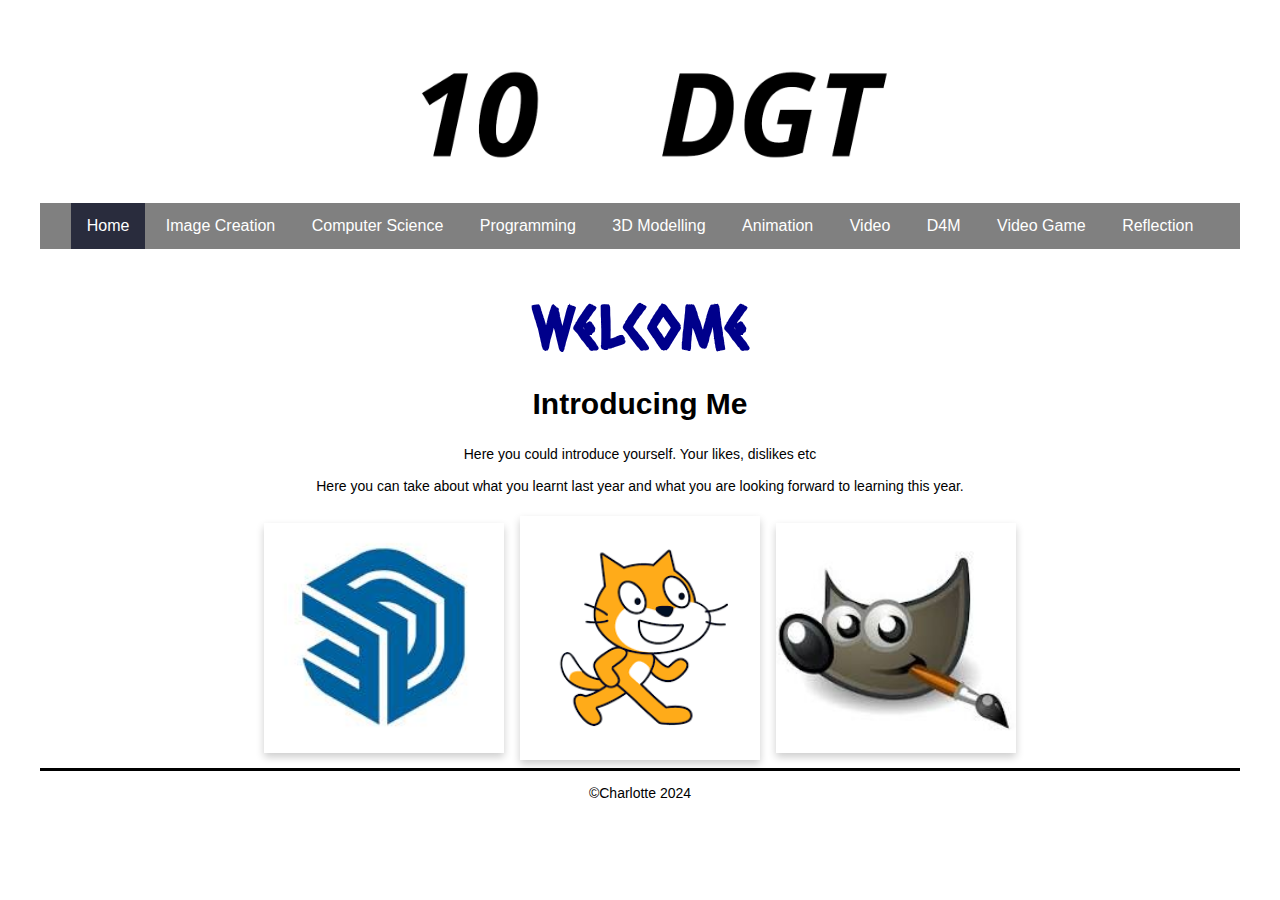
<file: index.html>
<!DOCTYPE html>
<html>
  <head>
    <meta charset="utf-8">
    <meta name="viewport" content="width=device-width">
    <title>You should change this on every page</title>
    <link href="css/style.css" rel="stylesheet" type="text/css" />
    <!-- The relates to the Google Font used in h1 -->
    <link href='https://fonts.googleapis.com/css?family=Caesar Dressing' rel='stylesheet'>
    <div class="header">
      <img src="images/1.png">
    </div>
  </head>
  <div class="wrapper">
    <body>
      <!-- The Nav Bar goes here -->
      <nav>
        <ul>
          <li id='active'><a href="index.html">Home</a></li>
          <li><a href="imagecreation.html">Image Creation</a></li>
          <li><a href="computerscience.html">Computer Science</a></li>
          <li><a href="programming.html">Programming</a></li>
          <li><a href="3dmodelling.html">3D Modelling</a></li>
          <li><a href="animation.html">Animation</a></li>
          <li><a href="videoaudio.html">Video</a></li>
          <li><a href="designformanufacturing.html">D4M</a></li>
          <li><a href="videogame.html">Video Game</a></li>
          <li><a href="reflection.html">Reflection</a></li>
        </ul>
    </nav>
    <main>
      <!-- page heading- add name here! -->
      <h1>Welcome</h1>
      <h2>Introducing Me</h2>
      <!-- now the Information text box-->
      <div class=information>
        <p>
            Here you could introduce yourself. Your likes, dislikes etc <br><br>
            Here you can take about what you learnt last year and what you are looking forward to learning this year. 
        </p>  
      </div>   
        <!-- This is the container for all the images you want to add- it's a flexbox so add as many as you want -->
      <div class='container'>
        <!-- item 1 starts here-->
        <div class='item'>
          <a href="0.html"><img src="images/download.png"></a>       
        </div> 
        <!-- end of item 1 -->    
        <!-- item 2 starts here-->
        <div class='item'>
          <a href="sc.html"><img src="images/images.png"></a>      
        </div> 
        <!-- end of item 2 -->    
        <!-- item 3 starts here-->
        <div class='item'>
        <a href="gimp.html"><img src="images/gimp.png"></a>     
</div>  
        <!-- end of item 3 -->
        <!-- item 4 starts here-->
             <!-- item 5 starts here-->
        
        <!-- end of item 8 -->
      </div>
    </main>  
    <footer>
      <p>&#169;Charlotte 2024</p>
    </footer>
  </body>
</html>
</file>
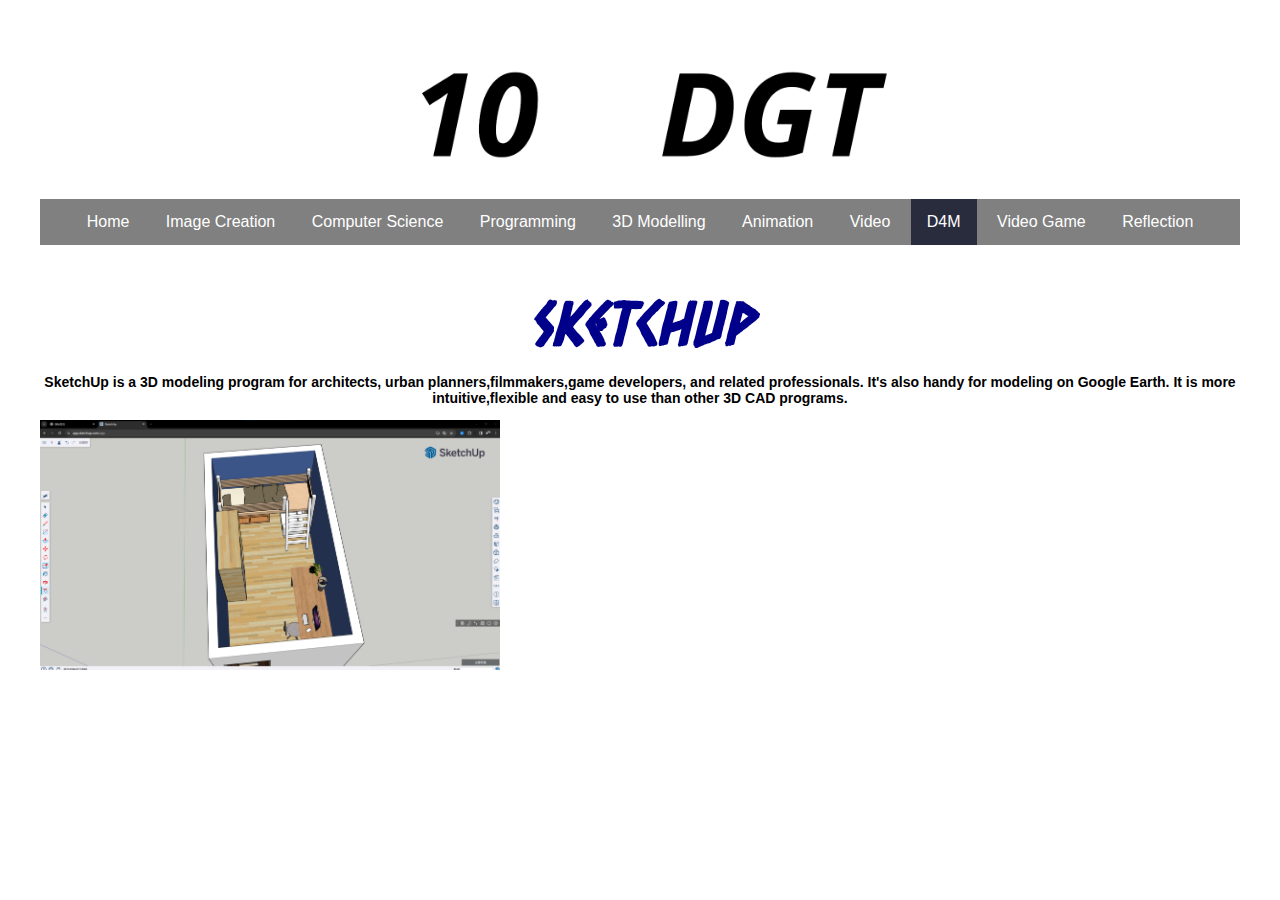
<file: 0.html>
<html>
  <head>
    <meta charset="utf-8">
    <meta name="viewport" content="width=device-width">
    <title>Home</title>
    <link href="css/style.css" rel="stylesheet" type="text/css" />
    <!-- The relates to the Google Font used in h1 -->
    <link href='https://fonts.googleapis.com/css?family=Caesar Dressing' rel='stylesheet'>
    <div class="header">
    <img src="images/1.png">
    </div>
  </head>
  <div class="wrapper">
    <body>
      <!-- The Nav Bar goes here -->
      <nav>
        <ul>
          <li><a href="index.html">Home</a></li>
          <li><a href="imagecreation.html">Image Creation</a></li>
          <li><a href="computerscience.html">Computer Science</a></li>
          <li><a href="programming.html">Programming</a></li>
          <li><a href="3dmodelling.html">3D Modelling</a></li>
          <li><a href="animation.html">Animation</a></li>
          <li><a href="videoaudio.html">Video</a></li>
          <li id='active'><a href="designformanufacturing.html">D4M</a></li>
          <li><a href="videogame.html">Video Game</a></li>
          <li><a href="reflection.html">Reflection</a></li>
        </ul>
        <head>
          <h1><em><strong>SketchUp</strong></em></h1>
        </head>
          <body>
                    <strong><p>SketchUp is a 3D modeling program for architects, urban planners,filmmakers,game developers, and related professionals. It's also handy for modeling on Google Earth. It is more intuitive,flexible and easy to use than other 3D CAD programs.</p></strong>
          
          
          <img src="images/sk.png" weight="300" height="250">
</file>
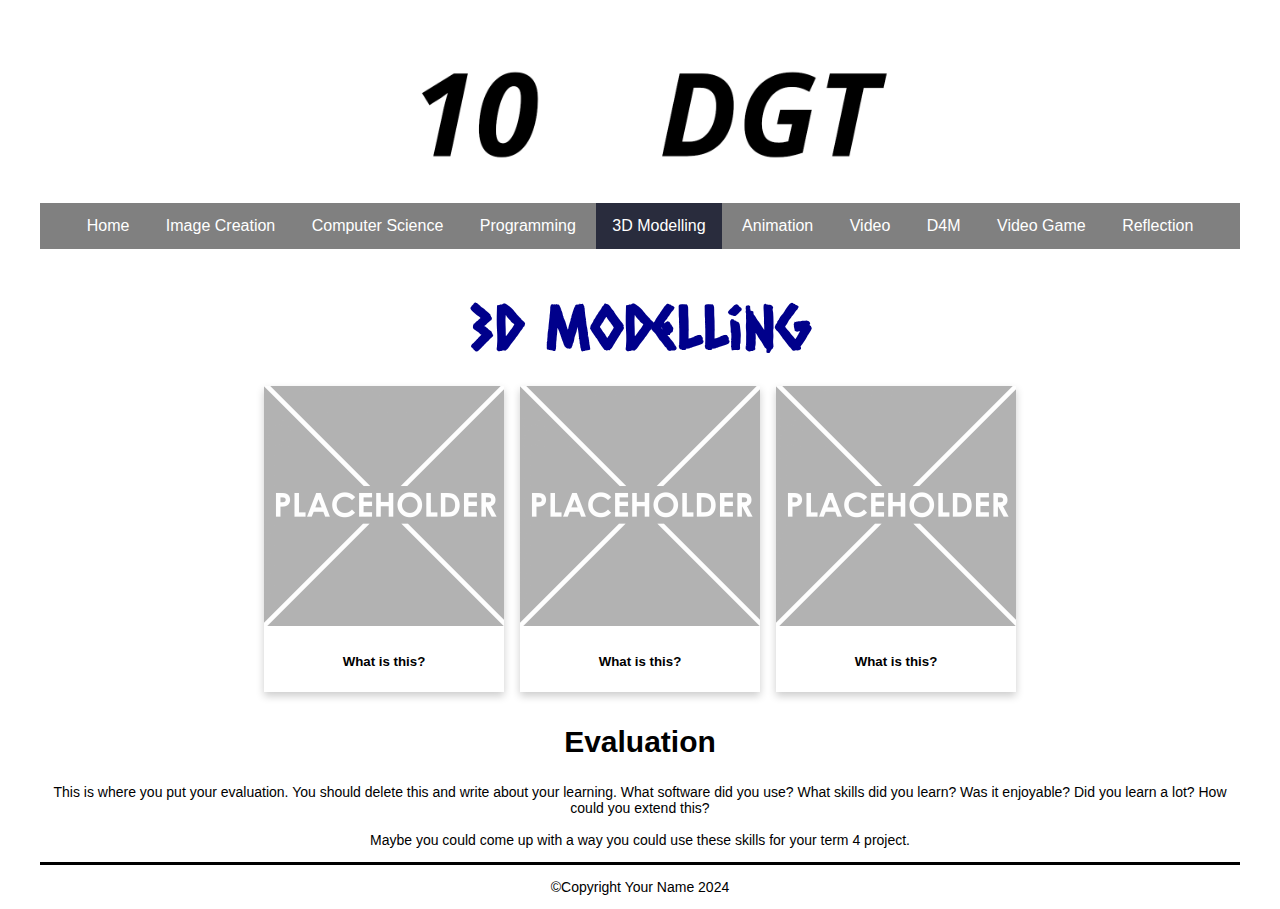
<file: 3dmodelling.html>
<!DOCTYPE html>
<html>
  <head>
    <meta charset="utf-8">
    <meta name="viewport" content="width=device-width">
    <title>Home</title>
    <link href="css/style.css" rel="stylesheet" type="text/css" />
    <!-- The relates to the Google Font used in h1 -->
    <link href='https://fonts.googleapis.com/css?family=Caesar Dressing' rel='stylesheet'>
    <div class="header">
    <img src="images/1.png">
    </div>
  </head>
  <div class="wrapper">
    <body>
      <!-- The Nav Bar goes here -->
      <nav>
        <ul>
          <li><a href="index.html">Home</a></li>
          <li><a href="imagecreation.html">Image Creation</a></li>
          <li><a href="computerscience.html">Computer Science</a></li>
          <li><a href="programming.html">Programming</a></li>
          <li id='active'><a href="3dmodelling.html">3D Modelling</a></li>
          <li><a href="animation.html">Animation</a></li>
          <li><a href="videoaudio.html">Video</a></li>
          <li><a href="designformanufacturing.html">D4M</a></li>
          <li><a href="videogame.html">Video Game</a></li>
          <li><a href="reflection.html">Reflection</a></li>
        </ul>
    </nav>
    <main>
      <!-- page heading- add name here! -->
      <h1>3D Modelling</h1>
        <!-- This is the container for all the images you want to add- it's a flexbox so add as many as you want -->
      <div class='container'>
        <!-- item 1 starts here-->
        <div class='item'>
          <img src="images/placeholder.png" alt="please replace me">
          <div class='item-info'>
            <!-- a brief explanation of what this picture is -->
            <h5>What is this?</h5>
          </div>       
        </div> 
        <!-- end of item 1 -->    
        <!-- item 2 starts here-->
        <div class='item'>
          <img src="images/placeholder.png" alt="please replace me">
          <div class='item-info'>
            <!-- a brief explanation of what this picture is -->
            <h5>What is this?</h5>
          </div>       
        </div> 
        <!-- end of item 2 -->    
        <!-- item 3 starts here-->
        <div class='item'>
          <img src="images/placeholder.png" alt="please replace me">
          <div class='item-info'>
            <!-- a brief explanation of what this picture is -->
            <h5>What is this?</h5>
          </div>       
        </div> 
        <!-- end of item 3 --> 
        <!-- now the Evaluation text box-->
        <div class=information>
          <h2>Evaluation</h2>
          <p>
            This is where you put your evaluation. You should delete this and write about your learning. What software did you use? What skills did you learn? Was it enjoyable? Did you learn a lot? How could you extend this? <br><br>
            Maybe you could come up with a way you could use these skills for your term 4 project. 
          </p>  
        </div>   
      </div>   
    </main>  
    <footer>
      <p>&#169;Copyright Your Name 2024</p>
    </footer>
  </body>
</html>
</file>
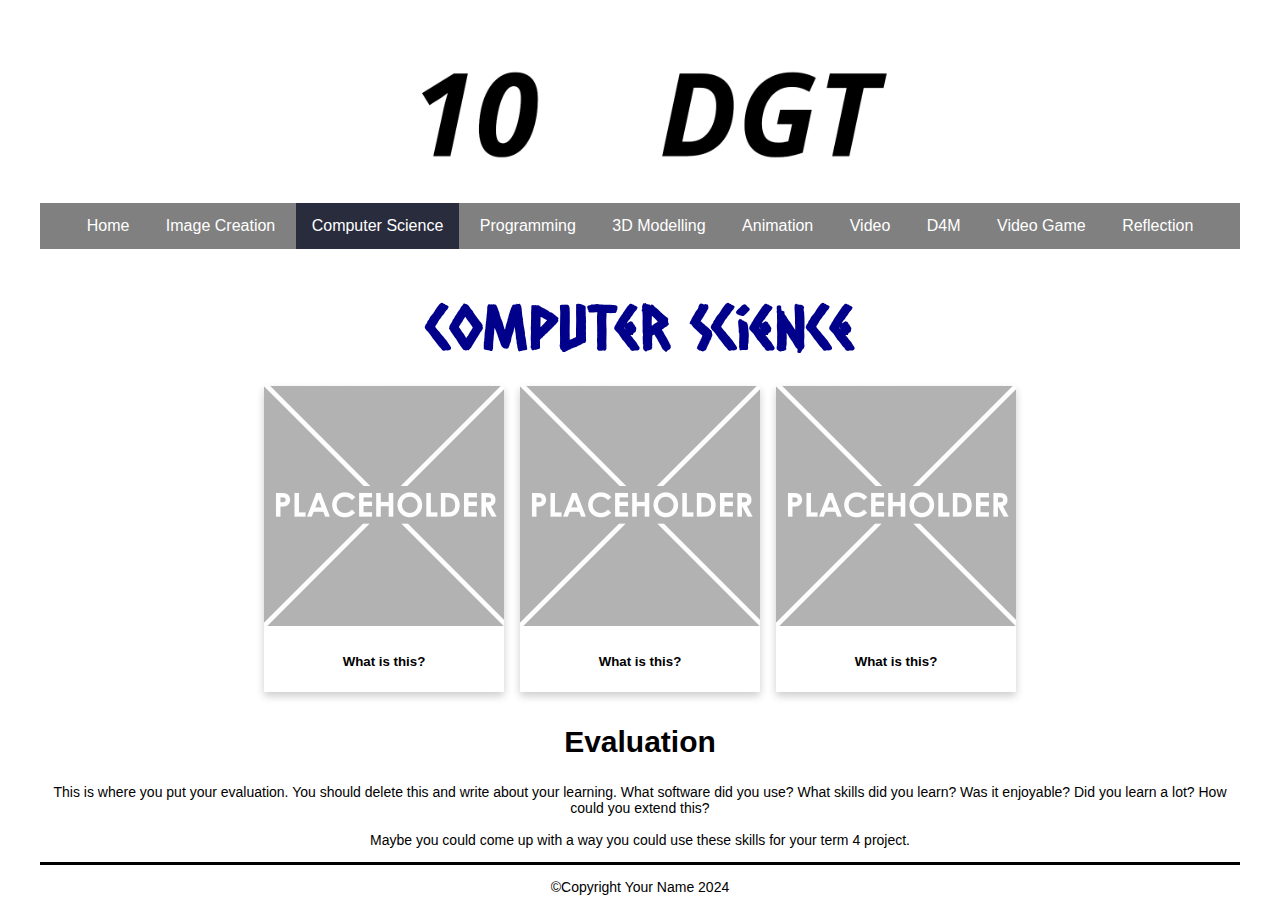
<file: computerscience.html>
<!DOCTYPE html>
<html>
  <head>
    <meta charset="utf-8">
    <meta name="viewport" content="width=device-width">
    <title>Home</title>
    <link href="css/style.css" rel="stylesheet" type="text/css" />
    <!-- The relates to the Google Font used in h1 -->
    <link href='https://fonts.googleapis.com/css?family=Caesar Dressing' rel='stylesheet'>
    <div class="header">
    <img src="images/1.png">
    </div>
  </head>
  <div class="wrapper">
    <body>
      <!-- The Nav Bar goes here -->
      <nav>
        <ul>
          <li><a href="index.html">Home</a></li>
          <li><a href="imagecreation.html">Image Creation</a></li>
          <li id='active'><a href="computerscience.html">Computer Science</a></li>
          <li><a href="programming.html">Programming</a></li>
          <li><a href="3dmodelling.html">3D Modelling</a></li>
          <li><a href="animation.html">Animation</a></li>
          <li><a href="videoaudio.html">Video</a></li>
          <li><a href="designformanufacturing.html">D4M</a></li>
          <li><a href="videogame.html">Video Game</a></li>
          <li><a href="reflection.html">Reflection</a></li>
        </ul>
    </nav>
    <main>
      <!-- page heading- add name here! -->
      <h1>Computer Science</h1>
        <!-- This is the container for all the images you want to add- it's a flexbox so add as many as you want -->
      <div class='container'>
        <!-- item 1 starts here-->
        <div class='item'>
          <img src="images/placeholder.png" alt="please replace me">
          <div class='item-info'>
            <!-- a brief explanation of what this picture is -->
            <h5>What is this?</h5>
          </div>       
        </div> 
        <!-- end of item 1 -->    
        <!-- item 2 starts here-->
        <div class='item'>
          <img src="images/placeholder.png" alt="please replace me">
          <div class='item-info'>
            <!-- a brief explanation of what this picture is -->
            <h5>What is this?</h5>
          </div>       
        </div> 
        <!-- end of item 2 -->    
        <!-- item 3 starts here-->
        <div class='item'>
          <img src="images/placeholder.png" alt="please replace me">
          <div class='item-info'>
            <!-- a brief explanation of what this picture is -->
            <h5>What is this?</h5>
          </div>       
        </div> 
        <!-- end of item 3 --> 
        <!-- now the Evaluation text box-->
        <div class=information>
          <h2>Evaluation</h2>
          <p>
            This is where you put your evaluation. You should delete this and write about your learning. What software did you use? What skills did you learn? Was it enjoyable? Did you learn a lot? How could you extend this? <br><br>
            Maybe you could come up with a way you could use these skills for your term 4 project. 
          </p>  
        </div>   
      </div>   
    </main>  
    <footer>
      <p>&#169;Copyright Your Name 2024</p>
    </footer>
  </body>
</html>
</file>
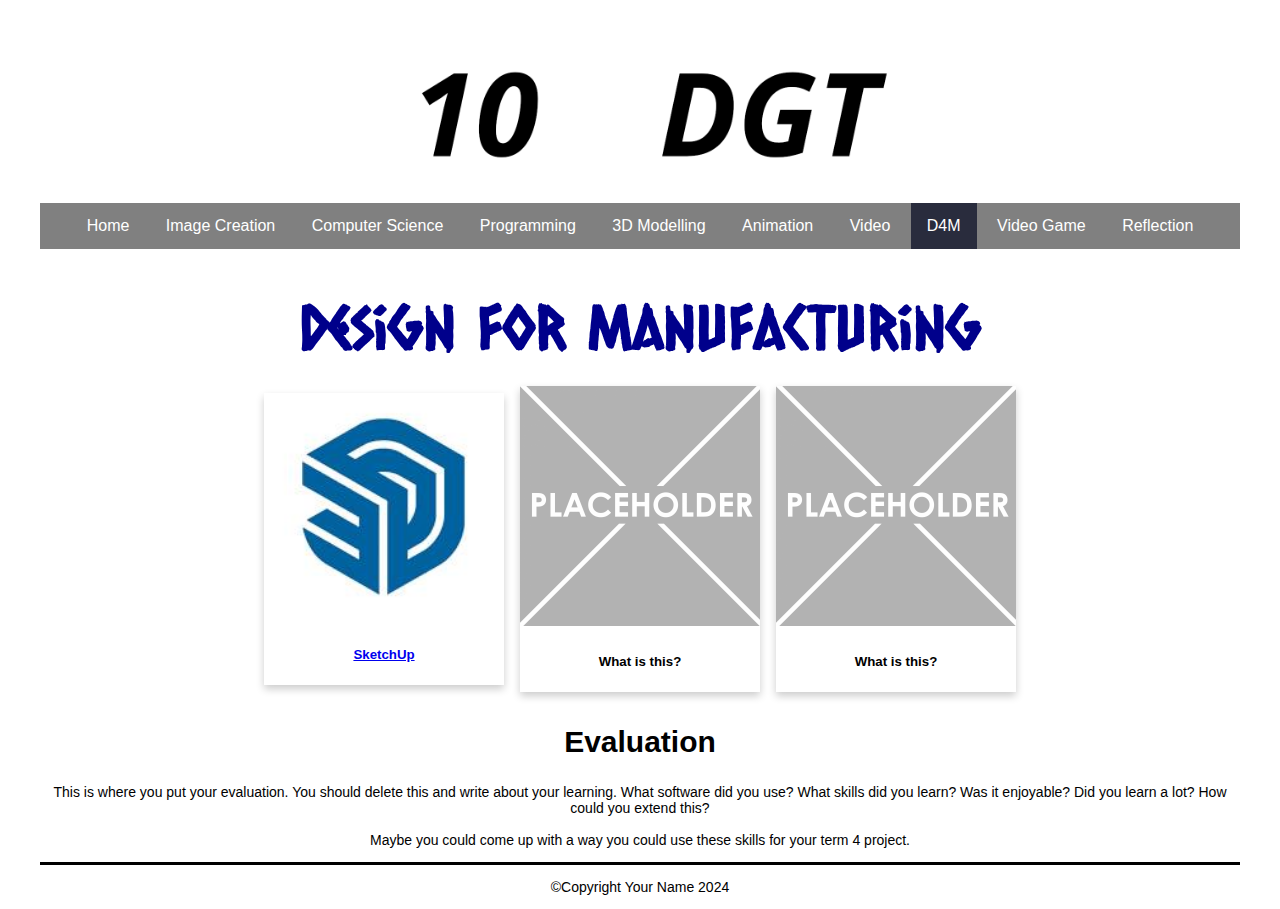
<file: designformanufacturing.html>
<!DOCTYPE html>
<html>
  <head>
    <meta charset="utf-8">
    <meta name="viewport" content="width=device-width">
    <title>Home</title>
    <link href="css/style.css" rel="stylesheet" type="text/css" />
    <!-- The relates to the Google Font used in h1 -->
    <link href='https://fonts.googleapis.com/css?family=Caesar Dressing' rel='stylesheet'>
    <div class="header">
    <img src="images/1.png">
    </div>
  </head>
  <div class="wrapper">
    <body>
      <!-- The Nav Bar goes here -->
      <nav>
        <ul>
          <li><a href="index.html">Home</a></li>
          <li><a href="imagecreation.html">Image Creation</a></li>
          <li><a href="computerscience.html">Computer Science</a></li>
          <li><a href="programming.html">Programming</a></li>
          <li><a href="3dmodelling.html">3D Modelling</a></li>
          <li><a href="animation.html">Animation</a></li>
          <li><a href="videoaudio.html">Video</a></li>
          <li id='active'><a href="designformanufacturing.html">D4M</a></li>
          <li><a href="videogame.html">Video Game</a></li>
          <li><a href="reflection.html">Reflection</a></li>
        </ul>
    </nav>
    <main>
      <!-- page heading- add name here! -->
      <h1>Design for Manufacturing</h1>
        <!-- This is the container for all the images you want to add- it's a flexbox so add as many as you want -->
      <div class='container'>
        <!-- item 1 starts here-->
        <div class='item'>
          <img src="images/download.png" >
          <div class='item-info'>
            <!-- a brief explanation of what this picture is -->
            <a href= "0.html"><h5>SketchUp</h5></a>
          </div>       
        </div> 
        <!-- end of item 1 -->    
        <!-- item 2 starts here-->
        <div class='item'>
          <img src="images/placeholder.png" alt="please replace me">
          <div class='item-info'>
            <!-- a brief explanation of what this picture is -->
            <h5>What is this?</h5>
          </div>       
        </div> 
        <!-- end of item 2 -->    
        <!-- item 3 starts here-->
        <div class='item'>
          <img src="images/placeholder.png" alt="please replace me">
          <div class='item-info'>
            <!-- a brief explanation of what this picture is -->
            <h5>What is this?</h5>
          </div>       
        </div> 
        <!-- end of item 3 --> 
        <!-- now the Evaluation text box-->
        <div class=information>
          <h2>Evaluation</h2>
          <p>
            This is where you put your evaluation. You should delete this and write about your learning. What software did you use? What skills did you learn? Was it enjoyable? Did you learn a lot? How could you extend this? <br><br>
            Maybe you could come up with a way you could use these skills for your term 4 project. 
          </p>  
        </div>   
      </div>   
    </main>  
    <footer>
      <p>&#169;Copyright Your Name 2024</p>
    </footer>
  </body>
</html>
</file>
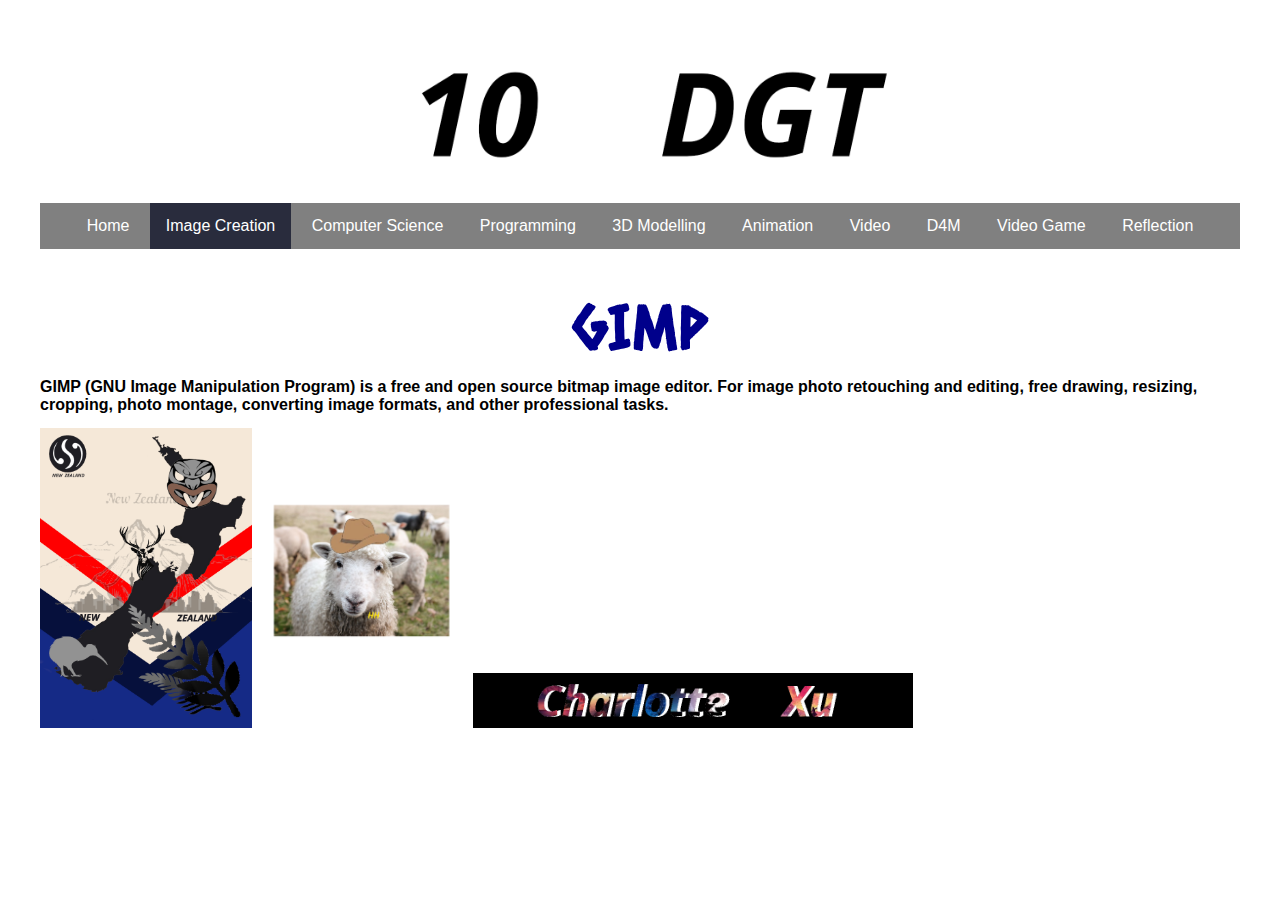
<file: gimp.html>
<!DOCTYPE html>
<html>
  <head>
    <meta charset="utf-8">
    <meta name="viewport" content="width=device-width">
    <title>Home</title>
    <link href="css/style.css" rel="stylesheet" type="text/css" />
    <!-- The relates to the Google Font used in h1 -->
    <link href='https://fonts.googleapis.com/css?family=Caesar Dressing' rel='stylesheet'>
    <div class="header">
    <img src="images/1.png">
    </div>
  </head>
  <div class="wrapper">
    <body>
      <!-- The Nav Bar goes here -->
      <nav>
        <ul>
          <li><a href="index.html">Home</a></li>
          <li id='active'><a href="imagecreation.html">Image Creation</a></li>
          <li><a href="computerscience.html">Computer Science</a></li>
          <li><a href="programming.html">Programming</a></li>
          <li><a href="3dmodelling.html">3D Modelling</a></li>
          <li><a href="animation.html">Animation</a></li>
          <li><a href="videoaudio.html">Video</a></li>
          <li><a href="designformanufacturing.html">D4M</a></li>
          <li><a href="videogame.html">Video Game</a></li>
          <li><a href="reflection.html">Reflection</a></li>
        </ul>
    </nav>
    <head>
      <h1>GIMP</h1>
    </head>
    <div style="float: left"<p><strong>GIMP (GNU Image Manipulation Program) is a free and open source bitmap image editor. For image photo retouching and editing, free drawing, resizing, cropping, photo montage, converting image formats, and other professional tasks.</strong></p>
      <img src="images/nz.png" weight="200" height="300">
      <img src="images/sheep.png" weight="250" height="300">
      <img src="images/name.png" weight="450" height="55"">
</file>
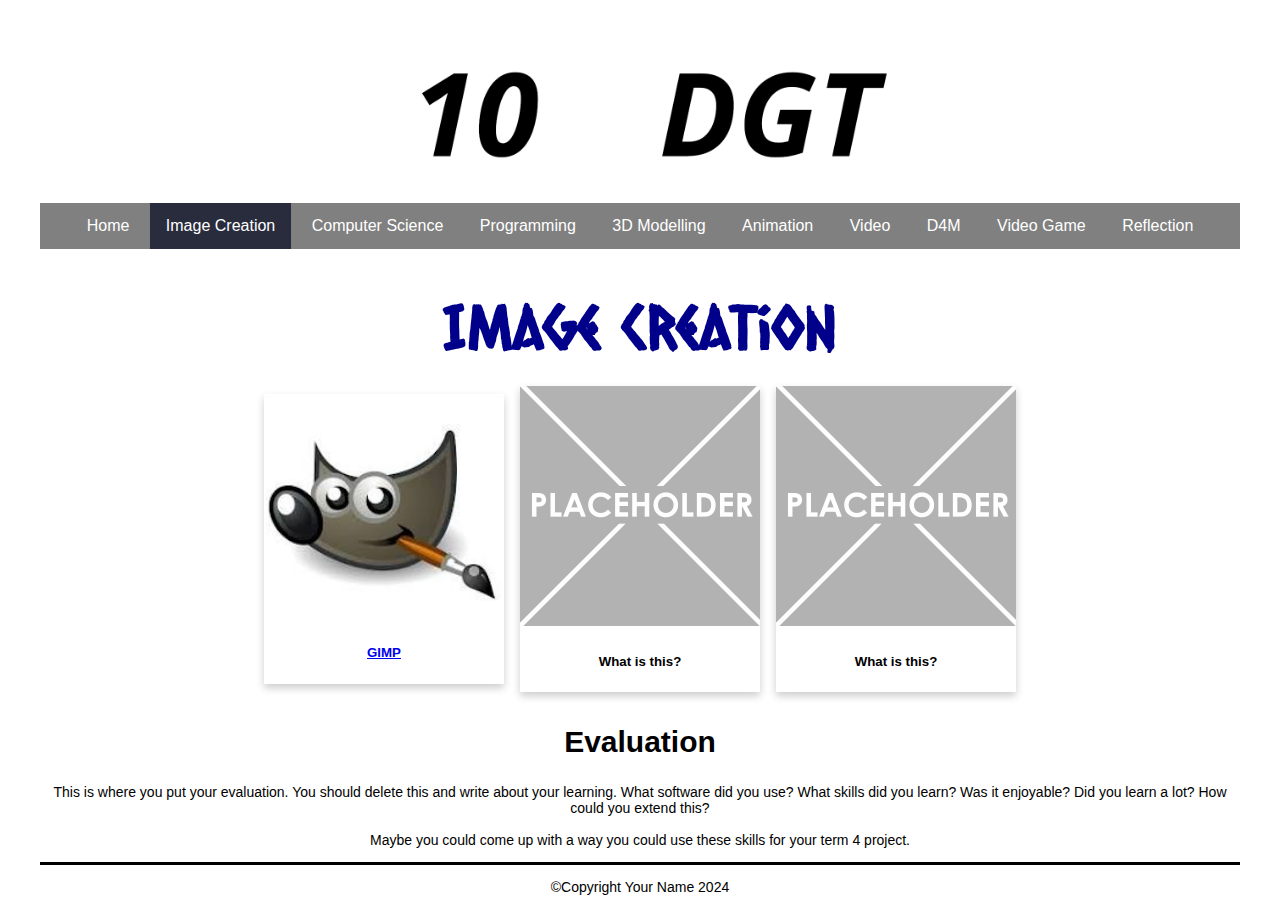
<file: imagecreation.html>
<!DOCTYPE html>
<html>
  <head>
    <meta charset="utf-8">
    <meta name="viewport" content="width=device-width">
    <title>Home</title>
    <link href="css/style.css" rel="stylesheet" type="text/css" />
    <!-- The relates to the Google Font used in h1 -->
    <link href='https://fonts.googleapis.com/css?family=Caesar Dressing' rel='stylesheet'>
    <div class="header">
    <img src="images/1.png">
    </div>
  </head>
  <div class="wrapper">
    <body>
      <!-- The Nav Bar goes here -->
      <nav>
        <ul>
          <li><a href="index.html">Home</a></li>
          <li id='active'><a href="imagecreation.html">Image Creation</a></li>
          <li><a href="computerscience.html">Computer Science</a></li>
          <li><a href="programming.html">Programming</a></li>
          <li><a href="3dmodelling.html">3D Modelling</a></li>
          <li><a href="animation.html">Animation</a></li>
          <li><a href="videoaudio.html">Video</a></li>
          <li><a href="designformanufacturing.html">D4M</a></li>
          <li><a href="videogame.html">Video Game</a></li>
          <li><a href="reflection.html">Reflection</a></li>
        </ul>
    </nav>
    <main>
      <!-- page heading- add name here! -->
      <h1>Image Creation</h1>
        <!-- This is the container for all the images you want to add- it's a flexbox so add as many as you want -->
      <div class='container'>
        <!-- item 1 starts here-->
        <div class='item'>
           <div class='item-info'>
            <!-- a brief explanation of what this picture is -->
            <a href="gimp.html"><img src=images/gimp.png></img><strong><h5>GIMP</h5></strong></a>
          </div>       
        </div> 
        <!-- end of item 1 -->    
        <!-- item 2 starts here-->
        <div class='item'>
          <img src="images/placeholder.png" alt="please replace me">
          <div class='item-info'>
            <!-- a brief explanation of what this picture is -->
            <h5>What is this?</h5>
          </div>       
        </div> 
        <!-- end of item 2 -->    
        <!-- item 3 starts here-->
        <div class='item'>
          <img src="images/placeholder.png" alt="please replace me">
          <div class='item-info'>
            <!-- a brief explanation of what this picture is -->
            <h5>What is this?</h5>
          </div>       
        </div> 
        <!-- end of item 3 --> 
        <!-- now the Evaluation text box-->
        <div class=information>
          <h2>Evaluation</h2>
          <p>
            This is where you put your evaluation. You should delete this and write about your learning. What software did you use? What skills did you learn? Was it enjoyable? Did you learn a lot? How could you extend this? <br><br>
            Maybe you could come up with a way you could use these skills for your term 4 project. 
          </p>  
        </div>   
      </div>   
    </main>  
    <footer>
      <p>&#169;Copyright Your Name 2024</p>
    </footer>
  </body>
</html>
</file>
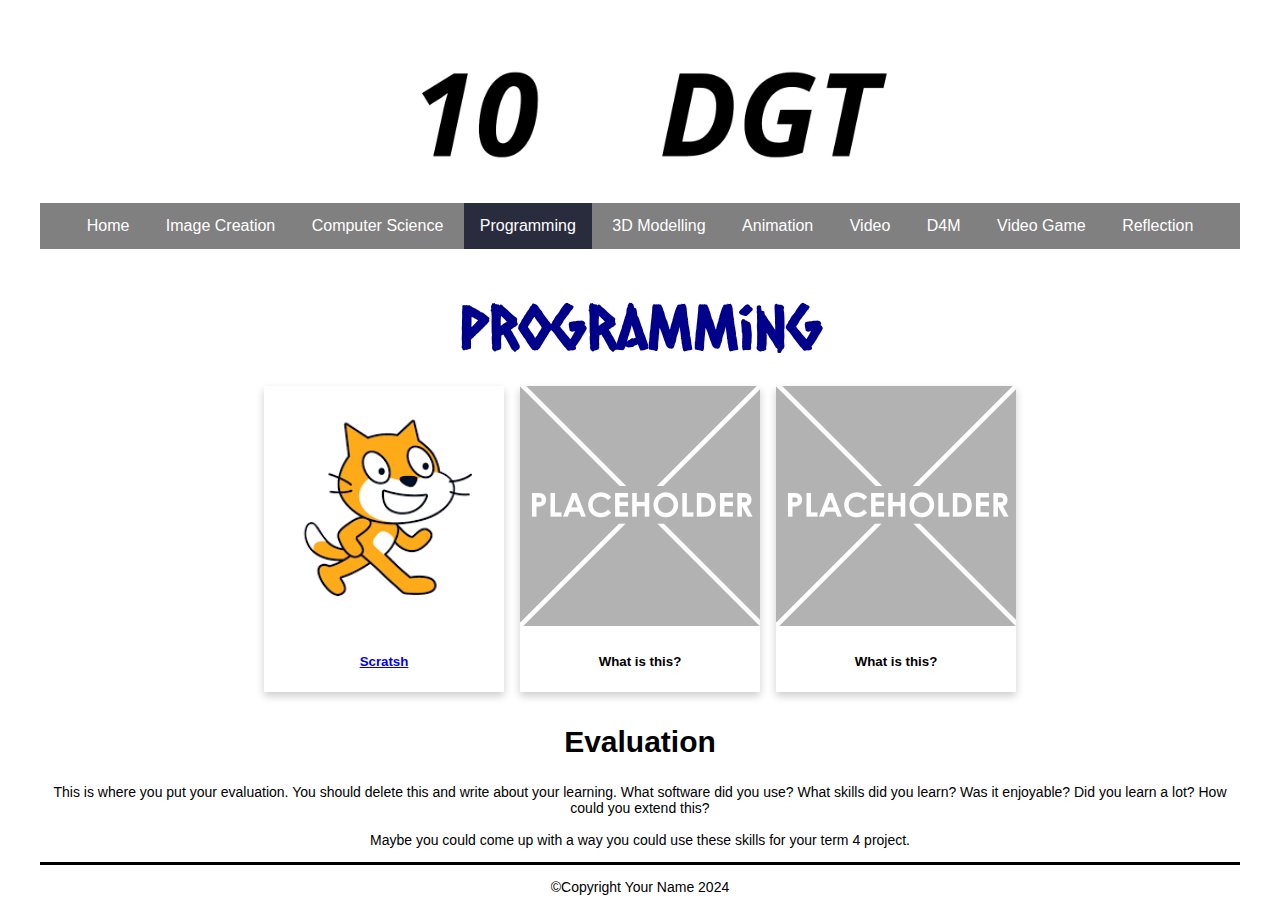
<file: programming.html>
<!DOCTYPE html>
<html>
  <head>
    <meta charset="utf-8">
    <meta name="viewport" content="width=device-width">
    <title>Home</title>
    <link href="css/style.css" rel="stylesheet" type="text/css" />
    <!-- The relates to the Google Font used in h1 -->
    <link href='https://fonts.googleapis.com/css?family=Caesar Dressing' rel='stylesheet'>
    <div class="header">
    <img src="images/1.png">
    </div>
  </head>
  <div class="wrapper">
    <body>
      <!-- The Nav Bar goes here -->
      <nav>
        <ul>
          <li><a href="index.html">Home</a></li>
          <li><a href="imagecreation.html">Image Creation</a></li>
          <li><a href="computerscience.html">Computer Science</a></li>
          <li id='active'><a href="programming.html">Programming</a></li>
          <li><a href="3dmodelling.html">3D Modelling</a></li>
          <li><a href="animation.html">Animation</a></li>
          <li><a href="videoaudio.html">Video</a></li>
          <li><a href="designformanufacturing.html">D4M</a></li>
          <li><a href="videogame.html">Video Game</a></li>
          <li><a href="reflection.html">Reflection</a></li>
        </ul>
    </nav>
    <main>
      <!-- page heading- add name here! -->
      <h1>Programming</h1>
        <!-- This is the container for all the images you want to add- it's a flexbox so add as many as you want -->
      <div class='container'>
        <!-- item 1 starts here-->
        <div class='item'>
          <img src="images/images.png">
          <div class='item-info'>
            <!-- a brief explanation of what this picture is -->
           <a href="sc.html"> <h5><strong>Scratsh</strong></h5></a>
          </div>       
        </div> 
        <!-- end of item 1 -->    
        <!-- item 2 starts here-->
        <div class='item'>
          <img src="images/placeholder.png" alt="please replace me">
          <div class='item-info'>
            <!-- a brief explanation of what this picture is -->
            <h5>What is this?</h5>
          </div>       
        </div> 
        <!-- end of item 2 -->    
        <!-- item 3 starts here-->
        <div class='item'>
          <img src="images/placeholder.png" alt="please replace me">
          <div class='item-info'>
            <!-- a brief explanation of what this picture is -->
            <h5>What is this?</h5>
          </div>       
        </div> 
        <!-- end of item 3 --> 
        <!-- now the Evaluation text box-->
        <div class=information>
          <h2>Evaluation</h2>
          <p>
            This is where you put your evaluation. You should delete this and write about your learning. What software did you use? What skills did you learn? Was it enjoyable? Did you learn a lot? How could you extend this? <br><br>
            Maybe you could come up with a way you could use these skills for your term 4 project. 
          </p>  
        </div>   
      </div>   
    </main>  
    <footer>
      <p>&#169;Copyright Your Name 2024</p>
    </footer>
  </body>
</html>
</file>
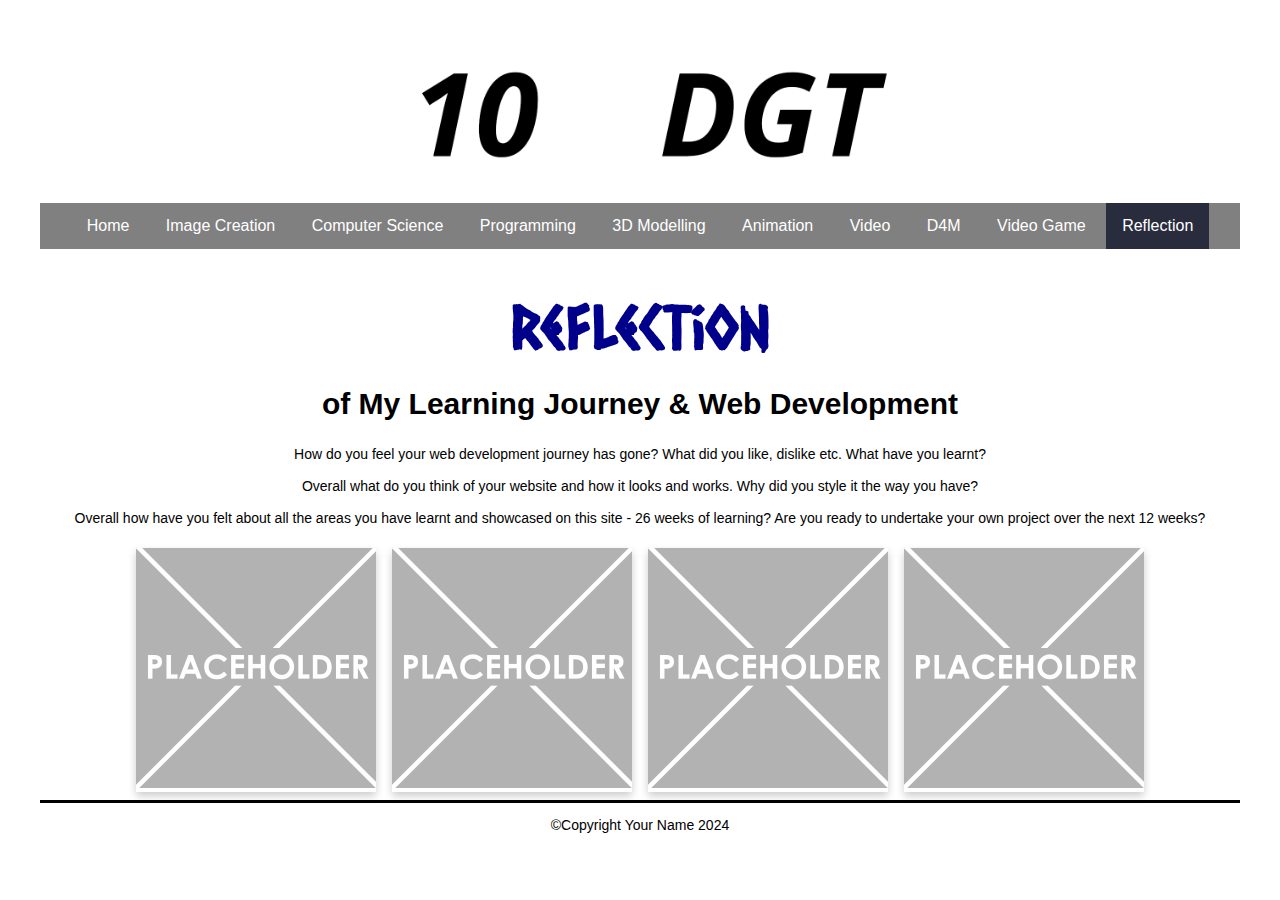
<file: reflection.html>
<!DOCTYPE html>
<html>
  <head>
    <meta charset="utf-8">
    <meta name="viewport" content="width=device-width">
    <title>Home</title>
    <link href="css/style.css" rel="stylesheet" type="text/css" />
    <!-- The relates to the Google Font used in h1 -->
    <link href='https://fonts.googleapis.com/css?family=Caesar Dressing' rel='stylesheet'>
    <div class="header">
    <img src="images/1.png">
    </div>
  </head>
  <div class="wrapper">
    <body>
      <!-- The Nav Bar goes here -->
      <nav>
        <ul>
          <li><a href="index.html">Home</a></li>
          <li><a href="imagecreation.html">Image Creation</a></li>
          <li><a href="computerscience.html">Computer Science</a></li>
          <li><a href="programming.html">Programming</a></li>
          <li><a href="3dmodelling.html">3D Modelling</a></li>
          <li><a href="animation.html">Animation</a></li>
          <li><a href="videoaudio.html">Video</a></li>
          <li><a href="designformanufacturing.html">D4M</a></li>
          <li><a href="videogame.html">Video Game</a></li>
          <li id='active'><a href="reflection.html">Reflection</a></li>
        </ul>
    </nav>
    <main>
      <!-- page heading- add name here! -->
      <h1>Reflection</h1>
      <h2>of My Learning Journey & Web Development</h2>
      <!-- now the Information text box-->
      <div class=information>
        <p>
            How do you feel your web development journey has gone? What did you like, dislike etc. What have you learnt? <br><br>
            Overall what do you think of your website and how it looks and works. Why did you style it the way you have? <br><br>
          Overall how have you felt about all the areas you have learnt and showcased on this site - 26 weeks of learning? Are you ready to undertake your own project over the next 12 weeks? 
        </p>  
      </div>   
        <!-- This is the container for all the images you want to add- it's a flexbox so add as many as you want -->
      <div class='container'>
        <!-- item 1 starts here-->
        <div class='item'>
          <img src="images/placeholder.png" alt="please replace me">       
        </div> 
        <!-- end of item 1 -->    
        <!-- item 2 starts here-->
        <div class='item'>
          <img src="images/placeholder.png" alt="please replace me">      
        </div> 
        <!-- end of item 2 -->    
        <!-- item 3 starts here-->
        <div class='item'>
          <img src="images/placeholder.png" alt="please replace me">      
        </div>  
        <!-- end of item 3 -->
        <!-- item 4 starts here-->
        <div class='item'>
          <img src="images/placeholder.png" alt="please replace me">      
        </div>  
        <!-- end of item 4 -->
      </div>
    </main>  
    <footer>
      <p>&#169;Copyright Your Name 2024</p>
    </footer>
  </body>
</html>
</file>
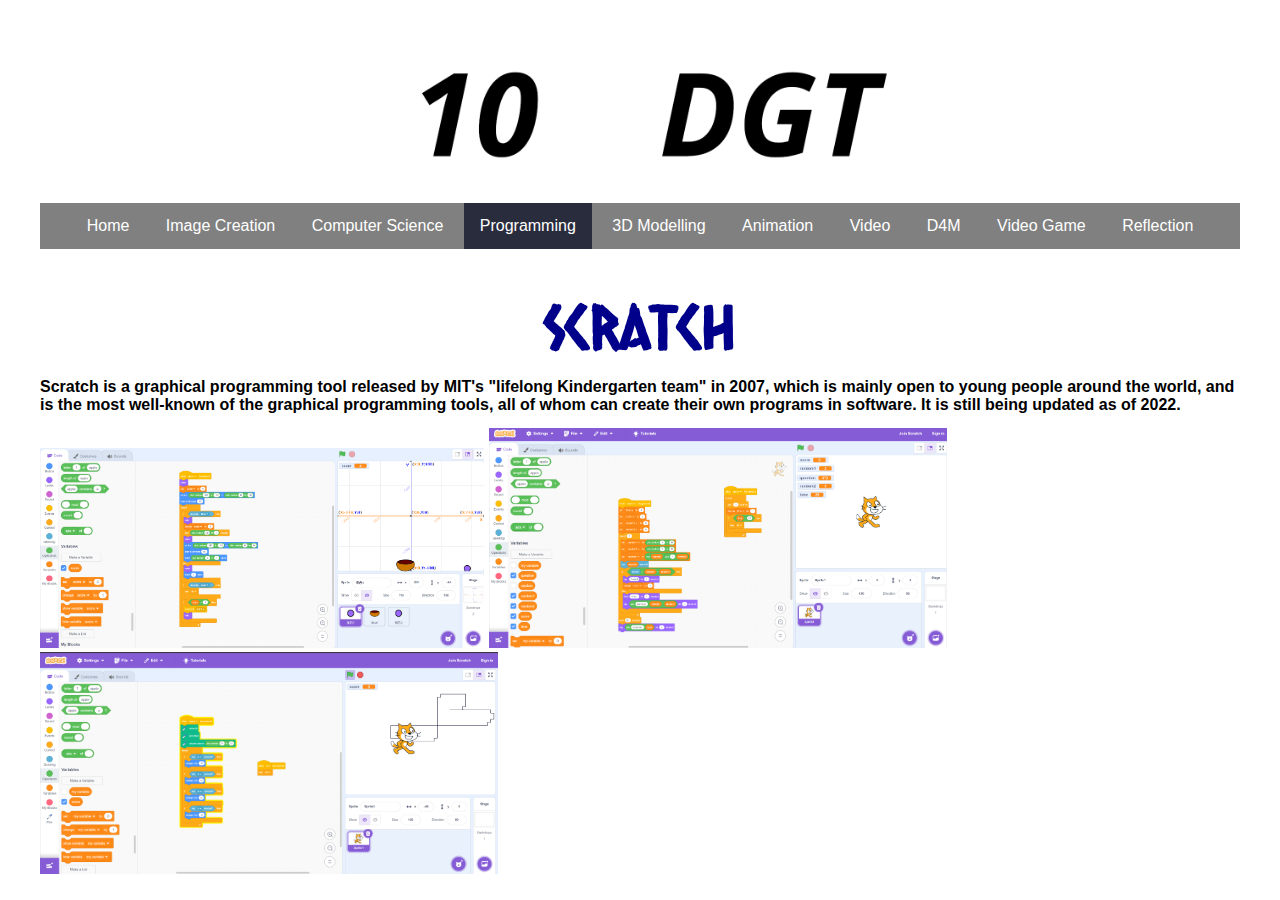
<file: sc.html>
<!DOCTYPE html>
<html>
  <head>
    <meta charset="utf-8">
    <meta name="viewport" content="width=device-width">
    <title>Home</title>
    <link href="css/style.css" rel="stylesheet" type="text/css" />
    <!-- The relates to the Google Font used in h1 -->
    <link href='https://fonts.googleapis.com/css?family=Caesar Dressing' rel='stylesheet'>
    <div class="header">
      <img src="images/1.png">
    </div>
  </head>
  <div class="wrapper">
    <body>
      <!-- The Nav Bar goes here -->
      <nav>
        <ul>
          <li><a href="index.html">Home</a></li>
          <li><a href="imagecreation.html">Image Creation</a></li>
          <li><a href="computerscience.html">Computer Science</a></li>
          <li id='active'><a href="programming.html">Programming</a></li>
          <li><a href="3dmodelling.html">3D Modelling</a></li>
          <li><a href="animation.html">Animation</a></li>
          <li><a href="videoaudio.html">Video</a></li>
          <li><a href="designformanufacturing.html">D4M</a></li>
          <li><a href="videogame.html">Video Game</a></li>
          <li><a href="reflection.html">Reflection</a></li>
        </ul>
    </nav>
   <head>
     <h1>Scratch</h1>
   </head>
      <strong></strong.><div style="float:left"<p>Scratch is a graphical programming tool released by MIT's "lifelong Kindergarten team" in 2007, which is mainly open to young people around the world, and is the most well-known of the graphical programming tools, all of whom can create their own programs in software. It is still being updated as of 2022.</p></div></strong>
      <img src="images/scb.png"weghit="150" height="200">
      <img src="images/jsq.png"weghit="120" height="220">
      <img src="images/hua.png"weghit="200" height="222">
</file>
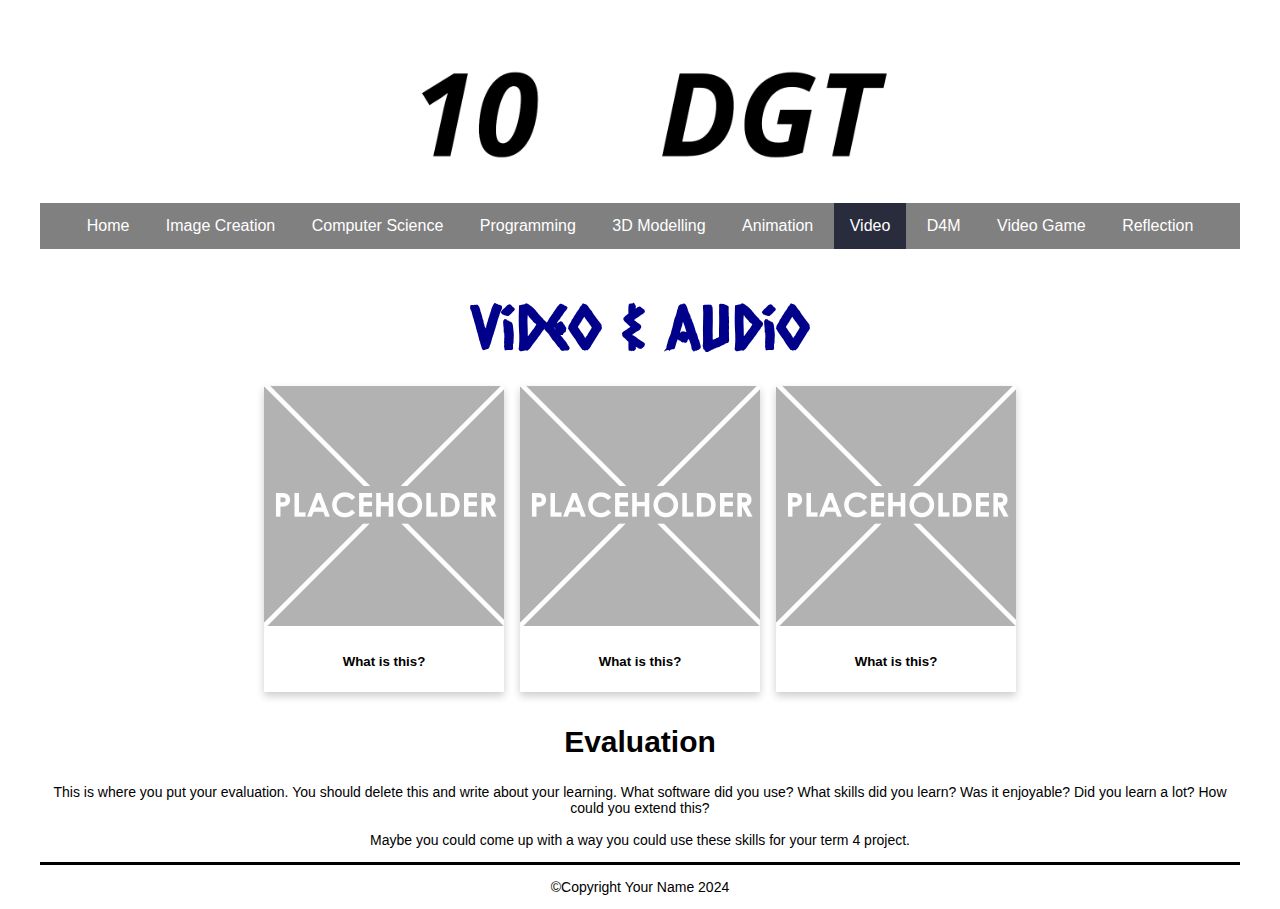
<file: videoaudio.html>
<!DOCTYPE html>
<html>
  <head>
    <meta charset="utf-8">
    <meta name="viewport" content="width=device-width">
    <title>Home</title>
    <link href="css/style.css" rel="stylesheet" type="text/css" />
    <!-- The relates to the Google Font used in h1 -->
    <link href='https://fonts.googleapis.com/css?family=Caesar Dressing' rel='stylesheet'>
    <div class="header">
    <img src="images/1.png">
    </div>
  </head>
  <div class="wrapper">
    <body>
      <!-- The Nav Bar goes here -->
      <nav>
        <ul>
          <li><a href="index.html">Home</a></li>
          <li><a href="imagecreation.html">Image Creation</a></li>
          <li><a href="computerscience.html">Computer Science</a></li>
          <li><a href="programming.html">Programming</a></li>
          <li><a href="3dmodelling.html">3D Modelling</a></li>
          <li><a href="animation.html">Animation</a></li>
          <li id='active'><a href="videoaudio.html">Video</a></li>
          <li><a href="designformanufacturing.html">D4M</a></li>
          <li><a href="videogame.html">Video Game</a></li>
          <li><a href="reflection.html">Reflection</a></li>
        </ul>
    </nav>
    <main>
      <!-- page heading- add name here! -->
      <h1>Video & Audio</h1>
        <!-- This is the container for all the images you want to add- it's a flexbox so add as many as you want -->
      <div class='container'>
        <!-- item 1 starts here-->
        <div class='item'>
          <img src="images/placeholder.png" alt="please replace me">
          <div class='item-info'>
            <!-- a brief explanation of what this picture is -->
            <h5>What is this?</h5>
          </div>       
        </div> 
        <!-- end of item 1 -->    
        <!-- item 2 starts here-->
        <div class='item'>
          <img src="images/placeholder.png" alt="please replace me">
          <div class='item-info'>
            <!-- a brief explanation of what this picture is -->
            <h5>What is this?</h5>
          </div>       
        </div> 
        <!-- end of item 2 -->    
        <!-- item 3 starts here-->
        <div class='item'>
          <img src="images/placeholder.png" alt="please replace me">
          <div class='item-info'>
            <!-- a brief explanation of what this picture is -->
            <h5>What is this?</h5>
          </div>       
        </div> 
        <!-- end of item 3 --> 
        <!-- now the Evaluation text box-->
        <div class=information>
          <h2>Evaluation</h2>
          <p>
            This is where you put your evaluation. You should delete this and write about your learning. What software did you use? What skills did you learn? Was it enjoyable? Did you learn a lot? How could you extend this? <br><br>
            Maybe you could come up with a way you could use these skills for your term 4 project. 
          </p>  
        </div>   
      </div>   
    </main>  
    <footer>
      <p>&#169;Copyright Your Name 2024</p>
    </footer>
  </body>
</html>
</file>
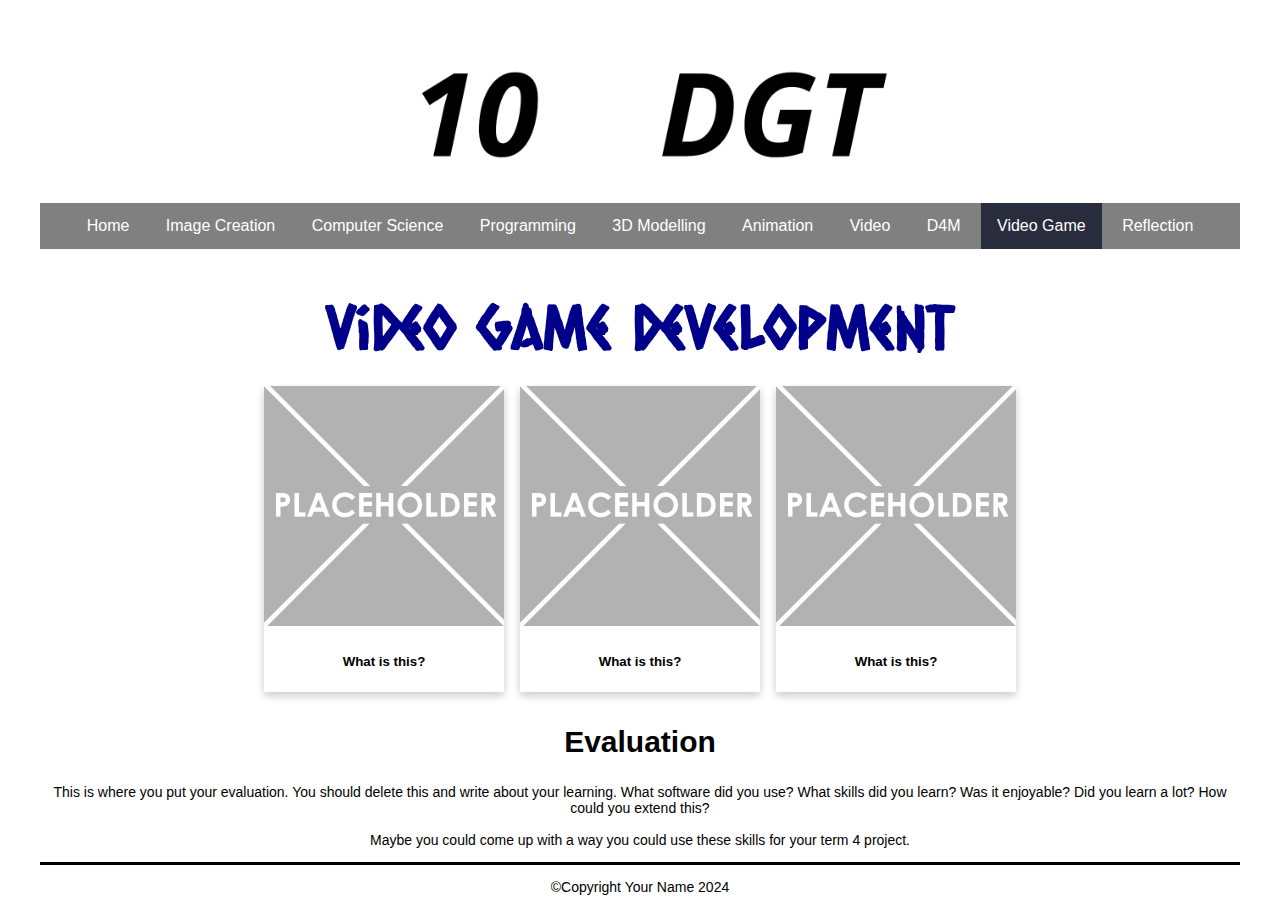
<file: videogame.html>
<!DOCTYPE html>
<html>
  <head>
    <meta charset="utf-8">
    <meta name="viewport" content="width=device-width">
    <title>Home</title>
    <link href="css/style.css" rel="stylesheet" type="text/css" />
    <!-- The relates to the Google Font used in h1 -->
    <link href='https://fonts.googleapis.com/css?family=Caesar Dressing' rel='stylesheet'>
    <div class="header">
    <img src="images/1.png">
    </div>
  </head>
  <div class="wrapper">
    <body>
      <!-- The Nav Bar goes here -->
      <nav>
        <ul>
          <li><a href="index.html">Home</a></li>
          <li><a href="imagecreation.html">Image Creation</a></li>
          <li><a href="computerscience.html">Computer Science</a></li>
          <li><a href="programming.html">Programming</a></li>
          <li><a href="3dmodelling.html">3D Modelling</a></li>
          <li><a href="animation.html">Animation</a></li>
          <li><a href="videoaudio.html">Video</a></li>
          <li><a href="designformanufacturing.html">D4M</a></li>
          <li id='active'><a href="videogame.html">Video Game</a></li>
          <li><a href="reflection.html">Reflection</a></li>
        </ul>
    </nav>
    <main>
      <!-- page heading- add name here! -->
      <h1>Video Game Development</h1>
        <!-- This is the container for all the images you want to add- it's a flexbox so add as many as you want -->
      <div class='container'>
        <!-- item 1 starts here-->
        <div class='item'>
          <img src="images/placeholder.png" alt="please replace me">
          <div class='item-info'>
            <!-- a brief explanation of what this picture is -->
            <h5>What is this?</h5>
          </div>       
        </div> 
        <!-- end of item 1 -->    
        <!-- item 2 starts here-->
        <div class='item'>
          <img src="images/placeholder.png" alt="please replace me">
          <div class='item-info'>
            <!-- a brief explanation of what this picture is -->
            <h5>What is this?</h5>
          </div>       
        </div> 
        <!-- end of item 2 -->    
        <!-- item 3 starts here-->
        <div class='item'>
          <img src="images/placeholder.png" alt="please replace me">
          <div class='item-info'>
            <!-- a brief explanation of what this picture is -->
            <h5>What is this?</h5>
          </div>       
        </div> 
        <!-- end of item 3 --> 
        <!-- now the Evaluation text box-->
        <div class=information>
          <h2>Evaluation</h2>
          <p>
            This is where you put your evaluation. You should delete this and write about your learning. What software did you use? What skills did you learn? Was it enjoyable? Did you learn a lot? How could you extend this? <br><br>
            Maybe you could come up with a way you could use these skills for your term 4 project. 
          </p>  
        </div>   
      </div>   
    </main>  
    <footer>
      <p>&#169;Copyright Your Name 2024</p>
    </footer>
  </body>
</html>
</file>
<file: css/style.css>
/* global styling*/
html{
  font-family: Arial, Helvetica, sans-serif;
  margin: 0rem 2rem;
  background-color: #ffffff;
}

/* Banner image*/
.header {
  width: 100%;
  background-size: cover;
}

.header img {
  width: 100%;
}

/*the navbar styling goes here*/
/* nav bar */
nav ul{
  list-style-type: none;
  margin: 0;
  padding: 0;
  overflow: hidden;
  background-color: grey;
  top: 0;
  width: 100%;
  text-align: center;
}

/* how the list of pages sits */
nav ul li{
  display: inline-block;
  font-size: 1rem;
}

/* the nav text */
nav li a{
  display: block;
  color: white;
  text-align: center;
  padding: 14px 16px;
  text-decoration: none;
}

nav li:hover{
  background-color: orangered;
}

nav #active{
  background-color: #292c3d;
}

/* Styling for the main section*/
/* This is the line between the main section and footer */
main{
  border-bottom: 3px solid;
  color: black;
}

/* H1 uses a google font. Check out https://www.w3schools.com/howto/howto_google_fonts.asp to change - also see line 9 in your html page*/
h1 {
  color: darkblue;
  font-family: 'Caesar Dressing';
  font-size: 60px;
  text-align: center;
  margin-bottom: 1rem;
}

h2 {
  color: black;
  font-size: 30px;
  text-align: center;
}

p {
  color: black;
  font-size: 14px;
  text-align: center;
}

/* Styling for the image container and the items inside it */
.container{
  display: flex; 
  flex-wrap: wrap; 
  align-items: center; 
  justify-content: center; 
}

/*Items for all the screenshots and pictures of your stuff*/
.item{
  box-shadow: 0 4px 8px 0 rgba(0,0,0,0.2);
  width: 20%;
  min-width: 8rem;
  margin: 0.5rem;
}
 .item-info{
   padding: 0.1rem;
   text-align: center;
 }

.item img{
  width: 100%;
}
</file>
